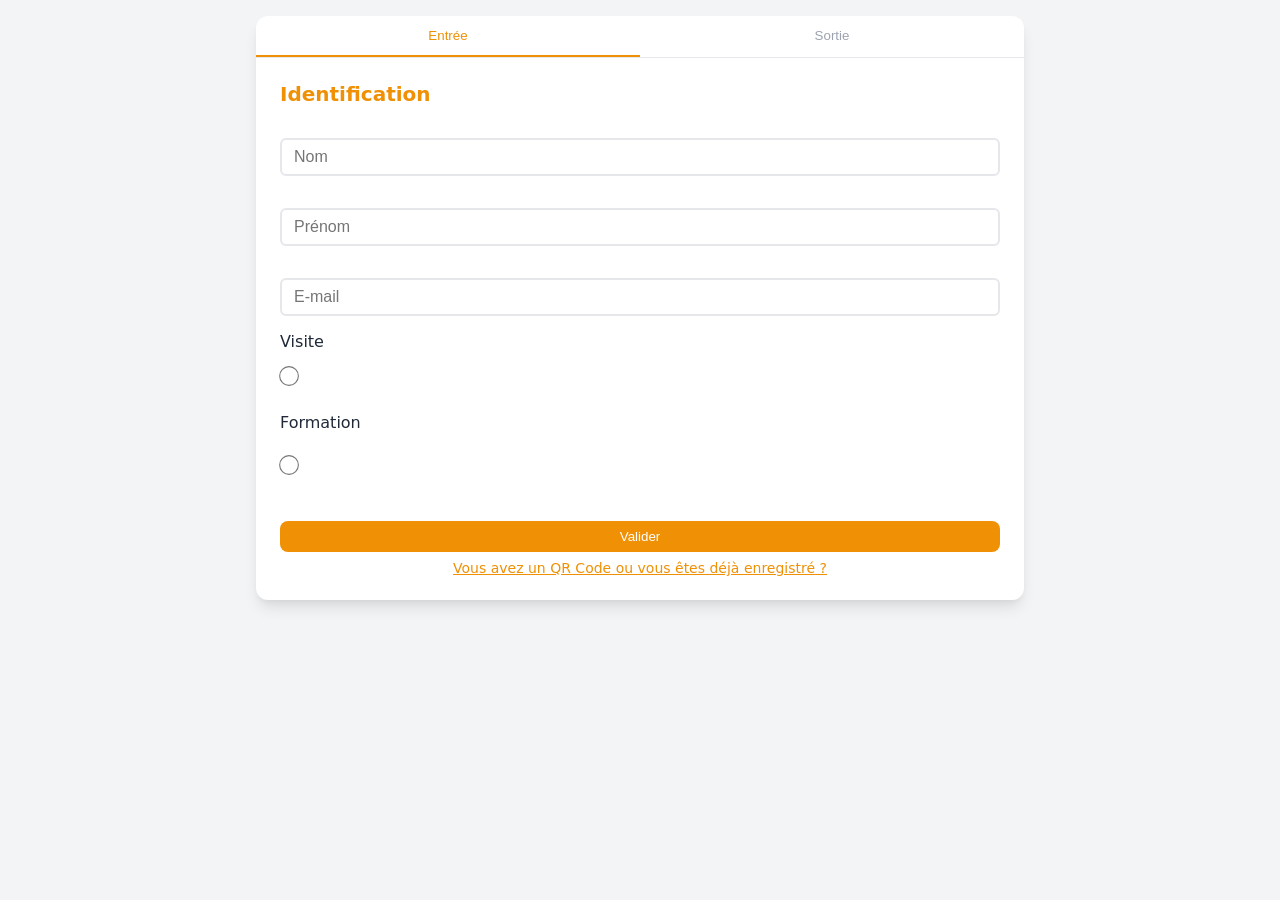
<file: app/accueil.html>
<!DOCTYPE html>
<html lang="fr">

<head>
  <meta charset="UTF-8">
  <meta name="viewport" content="width=device-width, initial-scale=1.0">
  <title>Accueil</title>
  <link rel="stylesheet" href="css/style.css">
  <script src="js/main.js" defer type="module"></script>
</head>

<body data-page="accueil">

  <header>

  </header>

  <main>

    <div class="content screen-only">

      <h1>Accueil</h1>
      <nav class="nav">
        <button class="tab-btn_entree">Entrée</button>
        <button class="tab-btn_sortie">Sortie</button>
      </nav>

      <!-- Loader affiché pendant les appels API -->
      <div id="loader" class="hidden">
        <div>Chargement...</div>
      </div>

      <section class="enter-wrapper">

        <h2>Identification</h2>

        <form action="" id="enter-form">
          <label for="nom"></label>
          <input type="text" name="nom" placeholder="Nom" required>

          <label for="prenom"></label>
          <input type="text" name="prenom" placeholder="Prénom" required>

          <label for="email"></label>
          <input type="email" name="email" placeholder="E-mail" required>

          <label for="type">Visite</label>
          <input type="radio" name="type" value="visite" required class="type-visite">
          <label for="type">Formation</label>
          <input type="radio" name="type" value="formation" required class="type-formation">

          <label for="details"></label>
          <select name="details" class="details-formation hidden" required>
            <option value="" selected disabled>-- Sélectionnez une formation --</option>
          </select>

          <label for="details"></label>
          <select name="details" class="details-personnel hidden" required>
            <option value="" selected disabled>-- Sélectionnez un membre du personnel --</option>
          </select>

          <input type="hidden" name="date">
          <input type="hidden" name="heure_entree">

          <button type="submit">Valider</button>
        </form>

        <a href="" id="showRetourBtn">Vous avez un QR Code ou vous êtes déjà enregistré ?</a>

        <form action="" class="hidden" id="retour-form">
          <label for="email">Rechercher par email</label>
          <input type="email" name="email" placeholder="Votre email" required>
          <button type="submit">Rechercher</button>
        </form>

      </section>

      <section class="exit-wrapper hidden">

        <h2>Sortie</h2>

        <form action="" id="exit-form">
          <label for="email">Saisisser votre email</label>
          <input type="email" name="email" placeholder="Votre email" required>
          <button type="submit">Valider</button>
        </form>

      </section>

    </div>

    <div id="badge" class="etiquette hidden">

      <div class="qr">QR Code</div>

      <div class="content">
        <div id="badge-nom">Nom Prénom</div>
        <div id="badge-info">Visite / Formation</div>
        <div id="badge-local">Local / tel</div>
      </div>

    </div>

  </main>

  <footer>

  </footer>

</body>

</html>
</file>
<file: app/css/style.css>
/* ==========================================================================
   Variables de Design (Style épuré type Tailwind)
   ========================================================================== */
:root {
  --bg-app: #f3f4f6;          /* bg-gray-100 */
  --bg-card: #ffffff;
  --text-main: #1f2937;        /* text-gray-800 */
  --text-light: #4b5563;       /* text-gray-600 */
  --primary: #ef9005;          /* text-blue-600 / bg-blue-600 */
  --primary-hover: #b4720f;    /* hover:bg-blue-700 */
  --danger: #ef4444;           /* bg-red-500 */
  --danger-hover: #dc2626;     /* hover:bg-red-600 */
  --border-color: #e5e7eb;     /* border-gray-200 */
  --radius: 0.75rem;           /* rounded-xl */
}

/* ==========================================================================
   Reset & Configuration Écran
   ========================================================================== */
* {
  box-sizing: border-box;
  margin: 0;
  padding: 0;
}

body {
  font-family: ui-sans-serif, system-ui, -apple-system, BlinkMacSystemFont, "Segoe UI", Roboto, "Helvetica Neue", Arial, sans-serif;
  background-color: var(--bg-app);
  color: var(--text-main);
  min-height: 100vh;
  padding: 1rem;
}

/* Cache les éléments .hidden */
.hidden {
  display: none !important;
}

/* Le conteneur principal (Format Borne / Tablette) */
.content {
  max-width: 768px; /* max-w-screen-md */
  margin: 0 auto;
  background-color: var(--bg-card);
  border-radius: var(--radius);
  box-shadow: 0 10px 15px -3px rgba(0, 0, 0, 0.1), 0 4px 6px -2px rgba(0, 0, 0, 0.05); /* shadow-lg */
  overflow: hidden;
}

/* On masque le titre "Accueil" d'origine pour coller les onglets en haut */
.content > h1 {
  display: none;
}

/* ==========================================================================
   Navigation par Onglets (Placés tout en haut du bloc)
   ========================================================================== */
.nav {
  display: flex;
  border-bottom: 1px solid var(--border-color);
  font-size: 1.125rem; /* text-lg */
  font-weight: 600; /* font-semibold */
}

.nav button {
  flex: 1;
  background: none;
  border: none;
  padding: 0.75rem 0; /* py-3 */
  cursor: pointer;
  color: #9ca3af; /* text-gray-400 de base */
  transition: color 0.2s ease;
  text-align: center;
}

/* ==========================================================================
   Gestion Dynamique des Onglets (Entrée / Sortie) - FIX RADICAL
   ========================================================================= */
/* Style de base (neutre/grisé) pour les deux boutons */
.nav button {
  color: #9ca3af;
  border-bottom: 2px solid transparent;
  transition: all 0.2s ease;
}

/* --- CAS 1 : SI L'ENTRÉE EST AFFICHÉE --- */
/* Quand .exit-wrapper est caché (classe .hidden), c'est qu'on est sur "Entrée" */
body:has(.exit-wrapper.hidden) .nav button.tab-btn_entree {
  color: var(--primary) !important;
  border-bottom-color: var(--primary) !important;
}

/* --- CAS 2 : SI LA SORTIE EST AFFICHÉE --- */
/* Quand .enter-wrapper est caché (classe .hidden), c'est qu'on est sur "Sortie" */
body:has(.enter-wrapper.hidden) .nav button.tab-btn_sortie {
  color: var(--danger) !important;
  border-bottom-color: var(--danger) !important;
}

/* Effet au survol (hover) pour garder l'interface vivante */
.nav button.tab-btn_entree:hover {
  color: var(--primary);
}
.nav button.tab-btn_sortie:hover {
  color: var(--danger);
}

/* ==========================================================================
   Sections internes (Padding de la boîte)
   ========================================================================== */
.enter-wrapper, .exit-wrapper {
  padding: 1.5rem; /* p-6 */
}

h2 {
  font-size: 1.25rem; /* text-xl */
  font-weight: 700; /* font-bold */
  margin-bottom: 1rem; /* mb-4 */
}

.enter-wrapper h2 { color: #ef9005; } /* text-blue-700 */
.exit-wrapper h2 { color: #dc2626; }  /* text-red-600 */

/* ==========================================================================
   Formulaires & Inputs (Style @apply input)
   ========================================================================== */
form {
  display: flex;
  flex-direction: column;
  gap: 1rem; /* space-y-4 */
  text-align: left;
}

input[type="text"],
input[type="email"],
select {
  width: 100%;
  border: 2px solid #e5e7eb; /* border-gray-200 border-2 */
  border-radius: 0.375rem; /* rounded */
  padding: 0.5rem 0.75rem; /* px-3 py-2 */
  font-size: 1rem;
  outline: none;
  transition: all 0.2s ease;
}

input:focus, select:focus {
  border-color: #60a5fa; /* focus:ring-blue-400 */
  box-shadow: 0 0 0 2px #93c5fd;
}

/* ==========================================================================
   Alignement des Boutons Radio (Visite / Formation) - FIX DÉFINITIF
   ========================================================================== */
/* 1. On cible le tout premier label (celui qui affiche "Visite") */
form > label[for="type"]:first-of-type {
  display: inline-flex;
  align-items: center;
  font-weight: 500;
  font-size: 1rem;
  cursor: pointer;
  margin-top: 0.75rem;
  margin-bottom: 0.5rem;
  margin-right: 1.5rem; /* Crée l'espace avec le bloc d'à côté */
}

/* 2. On cible le deuxième label (celui qui affiche "Formation") */
form > input[type="radio"].type-visite + label[for="type"] {
  display: inline-flex;
  align-items: center;
  font-weight: 500;
  font-size: 1rem;
  cursor: pointer;
  margin-top: 0.75rem;
  margin-bottom: 0.5rem;
}

/* 3. On force les ronds (inputs) à venir se coller proprement AVANT leur texte */
input[type="radio"].type-visite {
  margin-right: 0.4rem; /* Espace entre le rond et le mot "Visite" */
  width: 1.1rem;
  height: 1.1rem;
  accent-color: var(--primary);
  cursor: pointer;
}

input[type="radio"].type-formation {
  margin-right: 0.4rem; /* Espace entre le rond et le mot "Formation" */
  width: 1.1rem;
  height: 1.1rem;
  accent-color: var(--primary);
  cursor: pointer;
  
  /* Astuce : On décale l'input formation pour qu'il passe physiquement avant son propre label */
  float: left; 
}

/* On nettoie les selects pour qu'ils retournent sagement à la ligne en dessous */
.details-formation,
.details-personnel {
  margin-top: 0.75rem;
  clear: both;
  display: block;
}

/* Wrapper fictif si tu veux regrouper tes radios comme dans le modèle */
.radio-group {
  display: flex;
  gap: 1rem;
  align-items: center;
  margin-bottom: 0.5rem;
}

input[type="radio"] {
  accent-color: var(--primary);
  margin-right: 0.5rem;
  transform: scale(1.1);
}

/* ==========================================================================
   Boutons d'action
   ========================================================================== */
button[type="submit"] {
  width: 100%;
  color: white;
  padding: 0.5rem 1rem; /* py-2 */
  border-radius: 0.5rem; /* rounded-lg */
  font-weight: 500;
  border: none;
  cursor: pointer;
  transition: background-color 0.2s ease;
  background-color: var(--primary);
  &:hover {
    background-color: var(--primary-hover);
  }
}

#enter-form button[type="submit"] { background-color: var(--primary); }
#enter-form button[type="submit"]:hover { background-color: var(--primary-hover); }

#exit-form button[type="submit"] { background-color: var(--danger); }
#exit-form button[type="submit"]:hover { background-color: var(--danger-hover); }

/* Lien "Déjà enregistré ?" */
#showRetourBtn {
  display: block;
  text-align: center;
  font-size: 0.875rem; /* text-sm */
  color: var(--primary);
  text-decoration: underline;
  cursor: pointer;
  padding-top: 0.5rem; /* pt-2 */
}

/* Zone Retour / Scan (Fausse grille) */
#retour-form {
  margin-top: 1.5rem;
  background-color: #f9fafb; /* bg-gray-50 */
  border: 1px solid var(--border-color);
  padding: 1rem;
  border-radius: 0.375rem;
}

/* ==========================================================================
   Badge Écran (Masqué par défaut pour ne pas polluer l'interface)
   ========================================================================== */
.etiquette {
  display: none;
}

/* ==========================================================================
   STYLE D'IMPRESSION (Strictement identique à ton modèle)
   ========================================================================== */
@media print {
  /* Masque toute l'interface de la tablette */
  .screen-only, header, footer, .content, #loader {
    display: none !important;
  }

  body {
    background: white;
    padding: 0;
    margin: 0;
  }

  /* Force l'affichage de l'étiquette pour l'impression */
  .etiquette {
    display: flex !important;
    width: 8.5cm;
    height: 5.5cm;
    padding: 1cm;
    font-family: sans-serif;
    page-break-after: always;
    border: 1px solid #ccc;
    box-sizing: border-box;
    justify-content: flex-start;
    gap: 0.5cm;
  }

  .etiquette .qr {
    width: 3.5cm;
    height: 3.5cm;
    border: 1px dashed #aaa;
    display: flex;
    align-items: center;
    justify-content: center;
    font-size: 0.7rem;
    color: #666;
    flex-shrink: 0;
  }

  .etiquette .badge-body {
    display: block;
    background: none;
    box-shadow: none;
    padding: 0;
    text-align: left;
  }

  #badge-nom {
    font-weight: bold;
    font-size: 1.125rem; /* text-lg */
  }

  #badge-info, #badge-local {
    font-size: 0.875rem; /* text-sm */
    margin-top: 0.25cm;
  }
}

/* ==========================================================================
   Loader
   ========================================================================== */
#loader {
  position: fixed;
  top: 0; left: 0; width: 100vw; height: 100vh;
  background: rgba(255, 255, 255, 0.8);
  display: flex; justify-content: center; align-items: center;
  z-index: 9999;
}
#loader > div {
  padding: 1rem 2rem; background: white; border-radius: 0.5rem;
  box-shadow: 0 4px 6px rgba(0,0,0,0.1); font-weight: bold; color: var(--primary);
}
</file>
